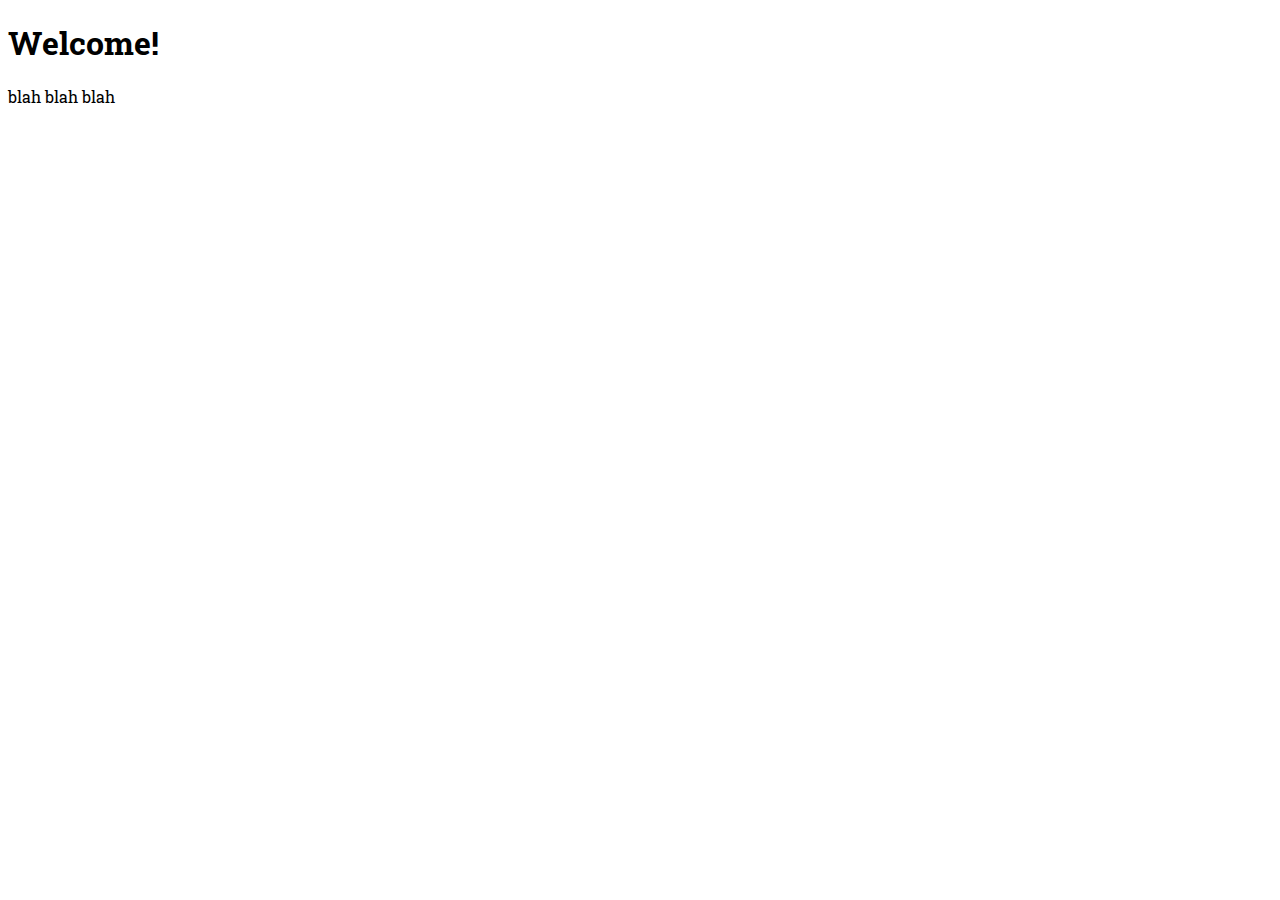
<file: main.html>
<!--Main HTML File-->

<!doctype HTML>
<!--Head-->
<head>
    <!--Link to CSS styling-->
    <link rel="stylesheet" href="main.css">
    <!--Link to JS code-->
    <script src="main.js"></script>
    <!--Fonts-->
    <link rel="preconnect" href="https://fonts.googleapis.com">
    <link rel="preconnect" href="https://fonts.gstatic.com" crossorigin>
    <link href="https://fonts.googleapis.com/css2?family=Roboto+Slab:wght@100..900&display=swap" rel="stylesheet"> 
</head>
<!--Body-->
<body style="font-family:'Roboto Slab', serif" onload="showPage('home-page')">
    <!--Front Page-->
    <div id="home-page">
        <title>Home</title>
        <h1>Welcome!</h1>
        <p>blah blah blah</p>
    </div>
    <!--Projects Page-->
    <div id="projects-page">
        <title>Projects</title>
    </div>
</body>
</file>
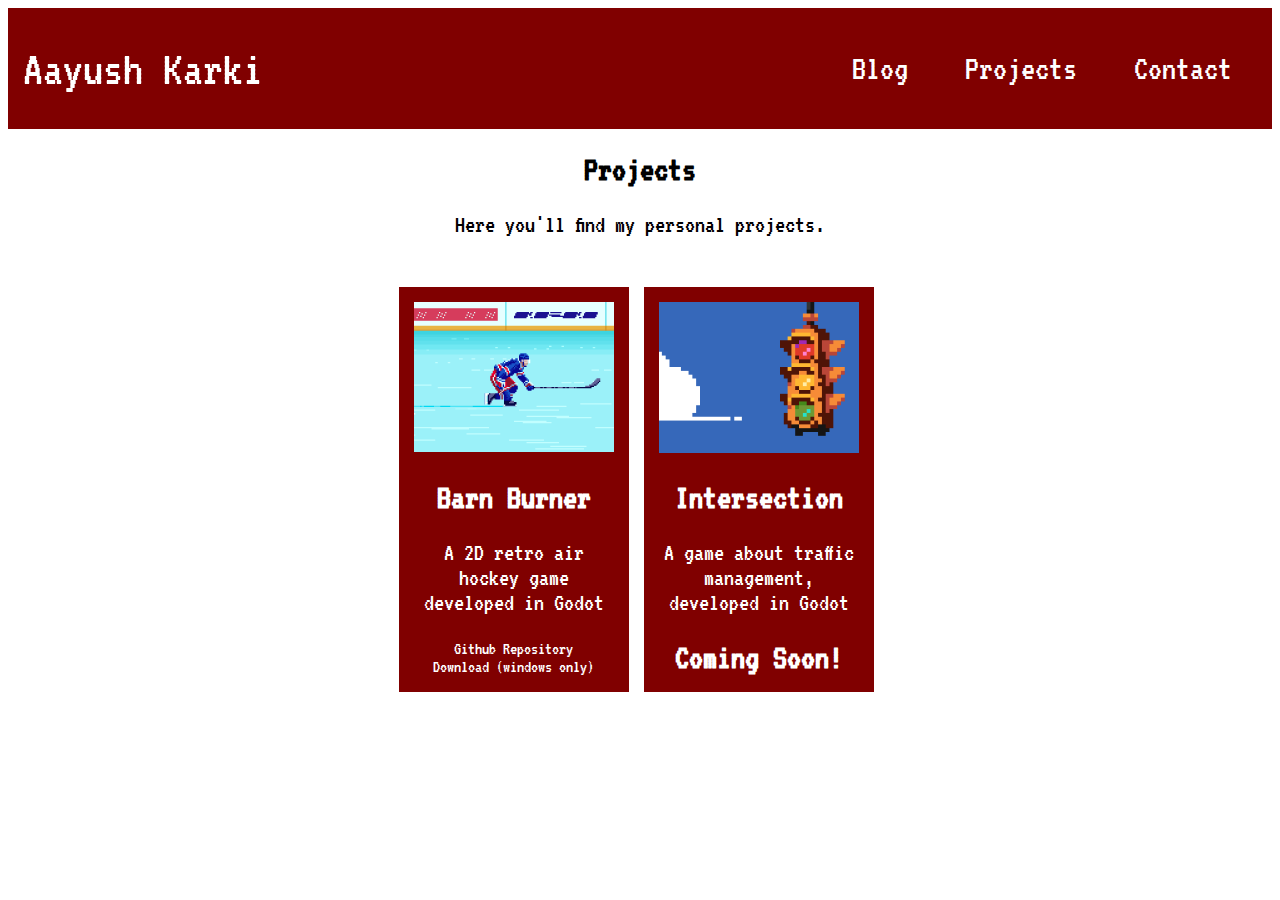
<file: projects.html>
<!--Projects HTML File-->

<!doctype HTML>
<!--Head-->
<head>
    <!--Link to CSS styling-->
    <link rel="stylesheet" href="styling.css">
    <!--Link to JS code-->
    <script src="main.js"></script>
    <!--Import jQuery-->
    <script src="https://code.jquery.com/jquery-3.7.1.min.js"></script>
</head>
<!--Body-->
<body>
    <!--NavBar-->
    <nav class="navigation-bar">
        <div class="navigation-div">
            <div class="name-logo"><a href="index.html">Aayush Karki</a></div>
            <ul class="subpage-logos">
                <li><a href="blog.html">Blog</a></li>
                <li><a href="projects.html">Projects</a></li>
                <li><a href="contact.html">Contact</a></li>
            </ul>
        </div>
    </nav>
    <!--Projects Page-->
    <div class="content">
    <h1>Projects</h1>
    <p>
    Here you'll find my personal projects. <br> <br>
    </p>
    <div>
    <div class="project-card">
        <div>
        <img src="assets/images/BB-icon.png" style="width:100%;height:50%">
        <div class="project-card-container">
            <h1>Barn Burner</h1>
            <p>A 2D retro air hockey game developed in Godot</p>
            <a href="https://github.com/akarki2005/barn-burner-godot">Github Repository<br></a>
            <a href="BarnBurner_alpha1.1.exe">Download (windows only)</a>
        </div>
        </div>
    </div>
    <div class="project-card">
        <div>
            <img src="assets/images/INT-icon.png" style="width:100%;height:50%">
        <div class="project-card-container">
            <h1>Intersection</h1>
            <p>A game about traffic management, developed in Godot</p>
            <h1>Coming Soon!</h1>
        </div>
        </div>
    </div>
    </div>
</body>
</file>
<file: main.css>
/* Main CSS File */
</file>
<file: styling.css>
/* Main CSS document */

* {
    text-decoration: none;
    font-family: "VT323";
    font-size: large;
}

@font-face {
    font-family: "VT323";
    src: url(assets/fonts/VT323-Regular.woff2) format('woff2'),
        url(assets/fonts/VT323-Regular.woff) format('woff'),
        url(assets/fonts/VT323-Regular.ttf) format('truetype');
    font-display: block;
}

.navigation-bar {
    background: maroon;
    padding-left: 15px;
    padding-right: 15px;
}

.navigation-div {
    display: flex;
    align-items: center;
    justify-content: space-between;
}

.name-logo a {
    font-size: 50px;
    color: white;
}

.subpage-logos a {
    font-size: 35px;
    color: white;
}

.subpage-logos li {
    list-style: none;
    display: inline-block;
    margin: 25px;
}

h1 {
    font-size: 35px;
}

p {
    font-size: 25px;
}

.content {
    text-align: center;
}

.project-card {
    margin-right: 8px;
    background-color: maroon;
    width: 200px;
    height: 375px;
    padding: 15px;
    display: inline-block;
    vertical-align: text-top;
}

.project-card * {
    color: white;
    text-align: center;
}

.project-card-container a {
    margin: 10px;
}

a:hover {
    color: gold;
}
</file>
